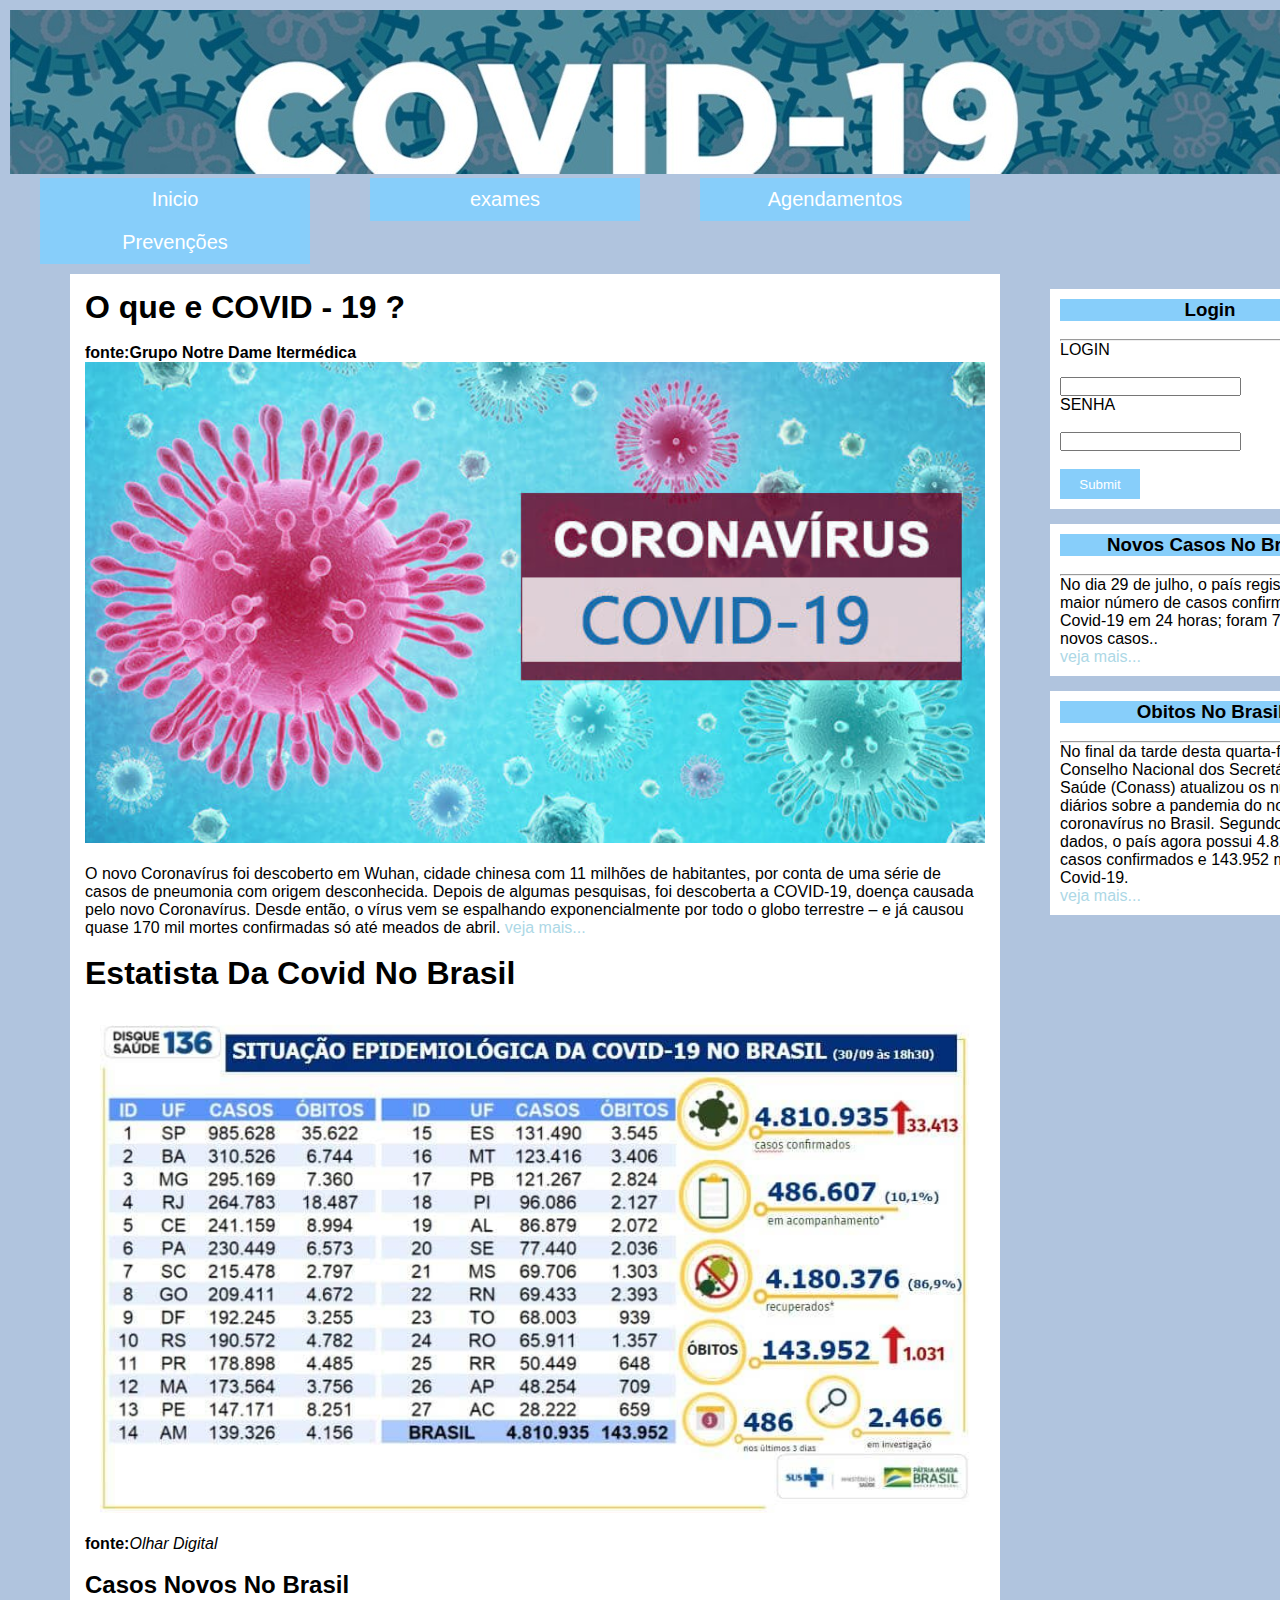
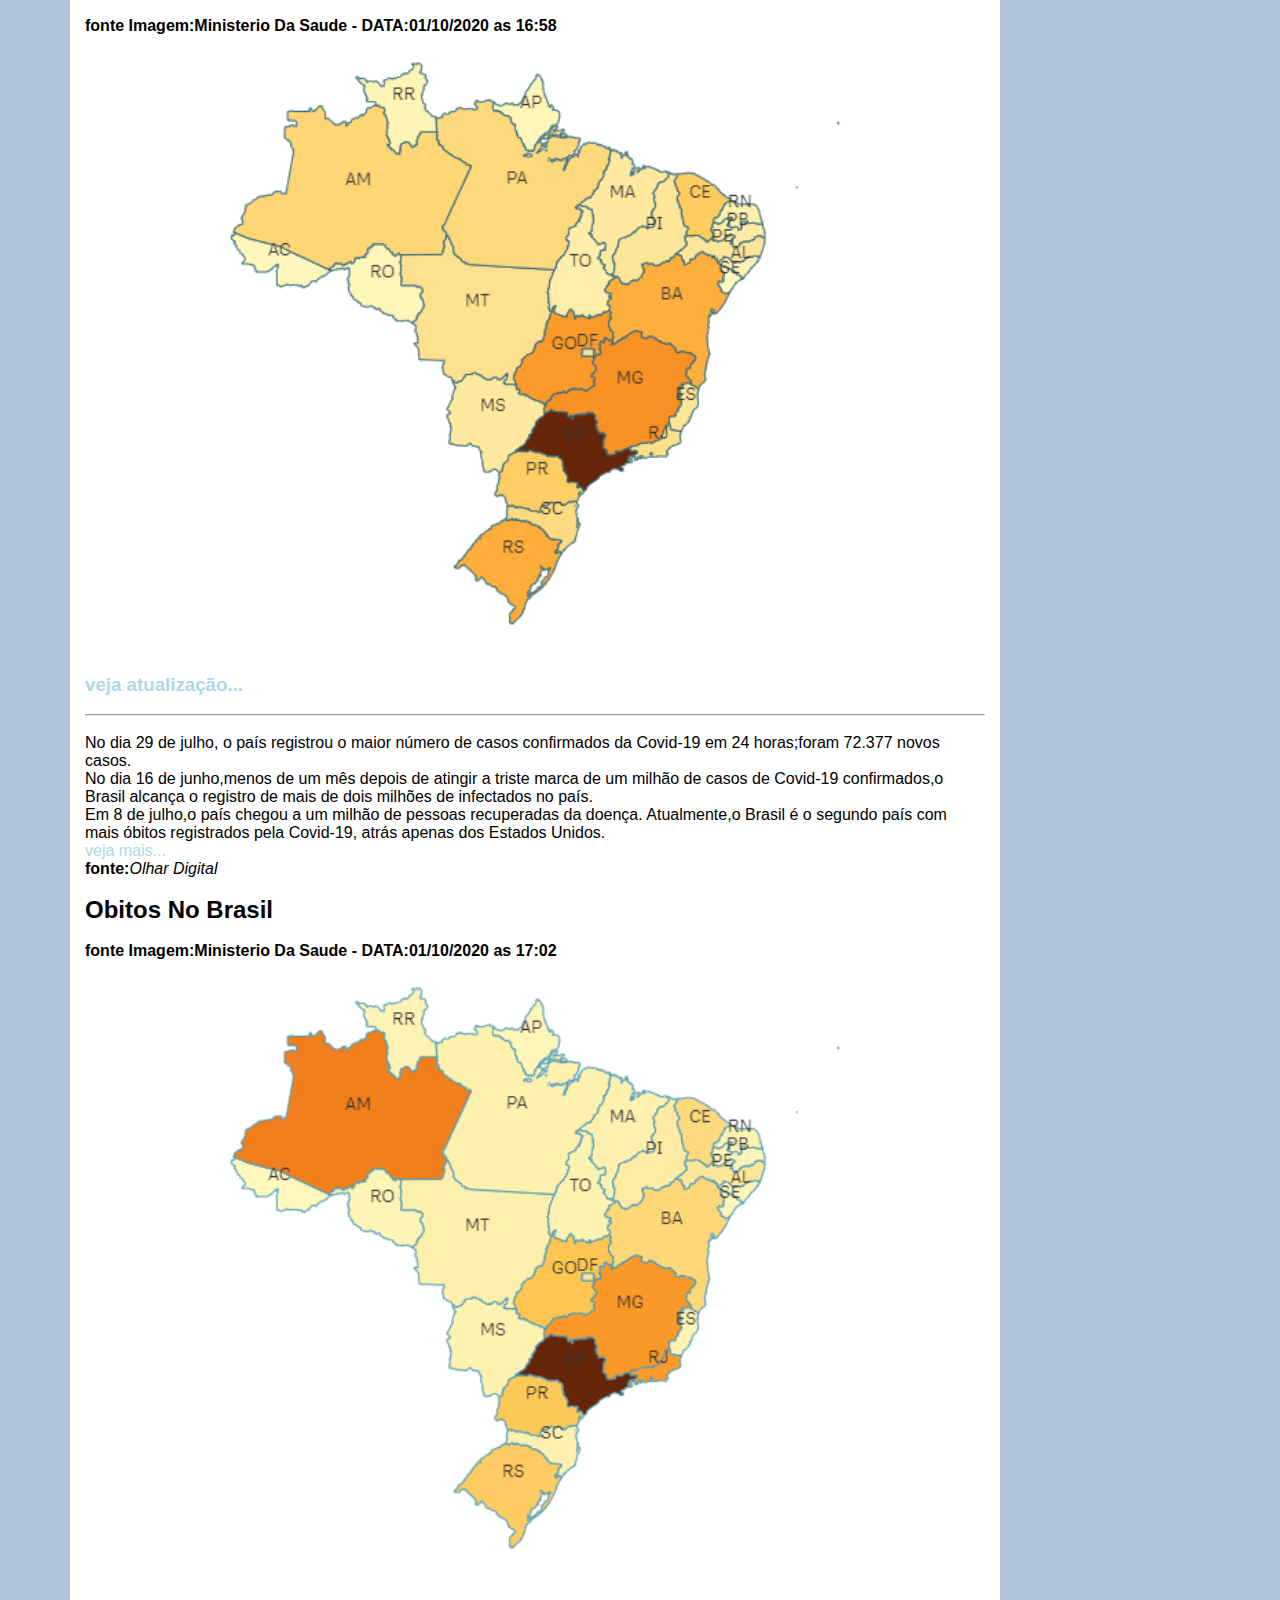
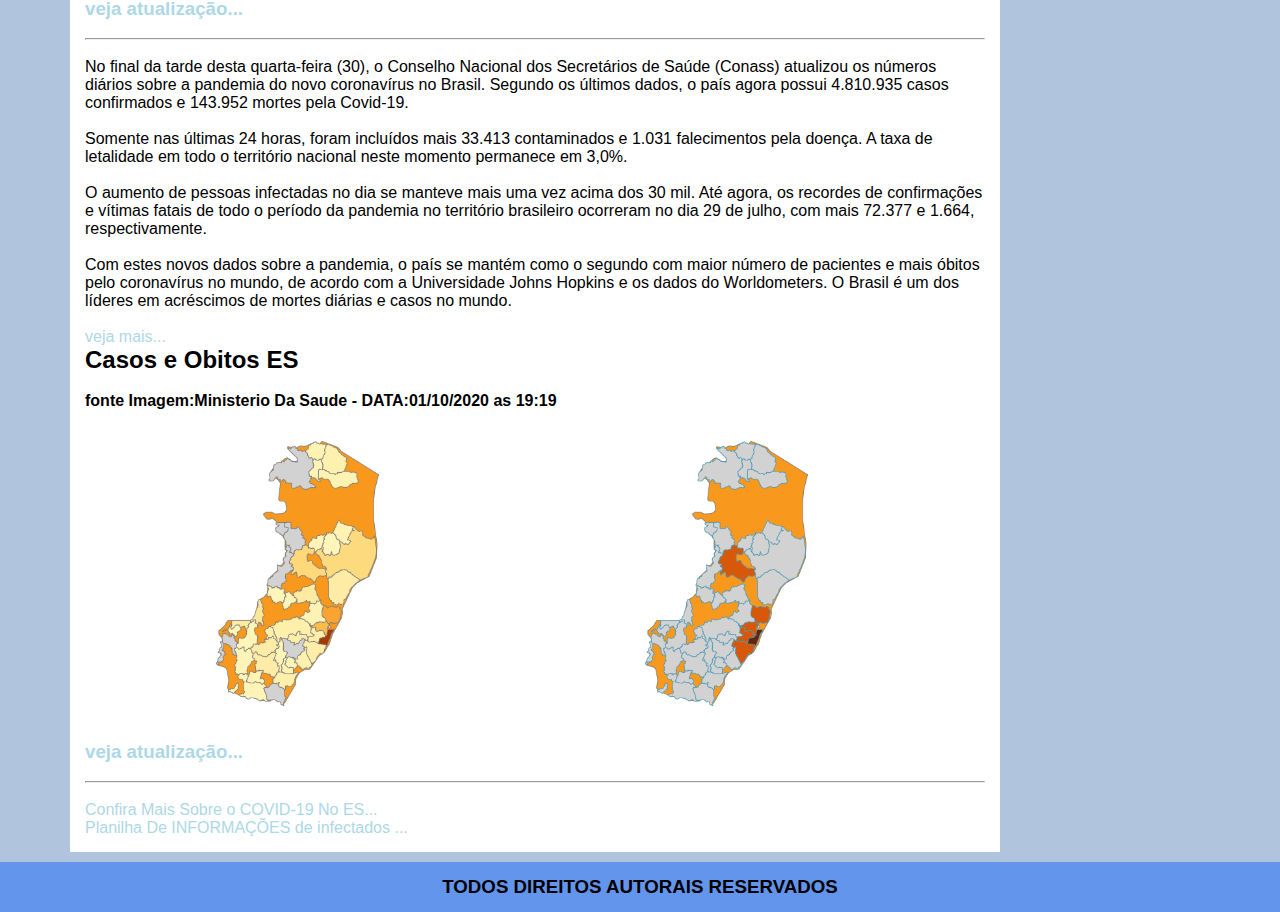
<file: index.html>
<!DOCTYPE html>
<html lang="pt-br">
<head>
    <meta charset="UTF-8">
    <link rel="stylesheet" href="css/estilo.css">
    <meta name="viewport" content="width=device-width, initial-scale=1.0">
    <title>Covid - 19</title>
</head>
<body>
    
    <div id="cabecalho">
    
        <div id="banner">
            <img src="img/banner.jpg">
        </div>
    
        <div id="menu">
            <a class="link-menu" href="">Inicio</a>
            <a class="link-menu" href="exames.html">exames</a>
            <a class="link-menu" href="agendamento.html">Agendamentos</a>
            <a class="link-menu" href="prevencoes.html">Prevenções</a>

        </div>
    
    </div>
    
    <div id="principal">
        <div id="postagem">

            <!-- AREA DE POSTAGEM -->
            <h1>O que e COVID - 19 ?</h1><br>
                <h4><strong>fonte:</strong>Grupo Notre Dame Itermédica</h4>
                <img width="900px" src="img/covit_19.jpg"><br><br>
                <p>O novo Coronavírus foi descoberto em Wuhan, cidade chinesa com 11 milhões de habitantes,
                    por conta de uma série de casos de pneumonia com origem desconhecida. Depois de algumas pesquisas,
                    foi descoberta a COVID-19, doença causada pelo novo Coronavírus.
                    Desde então, o vírus vem se espalhando exponencialmente por
                    todo o globo terrestre – e já causou quase 170 mil mortes confirmadas só até meados de abril.
                    <a class="link-lateral" href="https://www.gndi.com.br/saude/blog-da-saude/como-surgiu-o-coronavirus#:~:text=O%20novo%20Coronav%C3%ADrus%20foi%20descoberto,doen%C3%A7a%20causada%20pelo%20novo%20Coronav%C3%ADrus.">
                    veja mais...</a></p><br>


            <h1>Estatista Da Covid No Brasil</h1><br>
                <img width="900px" src="img/casos-obitos.jpg"><br><br>
                <p><strong>fonte:</strong><i>Olhar Digital</i></p><br>
                    
                
                <h2>Casos Novos No Brasil</h2><br>
                    <h4><strong>fonte Imagem:</strong>Ministerio Da Saude - DATA:01/10/2020 as 16:58</h4>
                    <img width="900px" src="img/casos-novos.png"><br><br>
                    <a class="link-lateral" href="https://susanalitico.saude.gov.br/extensions/covid-19_html/covid-19_html.html"><h3>veja atualização...</h3></a><br><hr><br>
                    
                    <p> No dia 29 de julho, o país registrou o maior número de casos confirmados da Covid-19 em 24 horas;foram 72.377 novos casos.</p>
                    <p>No dia 16 de junho,menos de um mês depois de atingir a triste marca de um milhão de casos de Covid-19 confirmados,o Brasil alcança o registro de mais de dois milhões de infectados no país. </p> 
                    <p>Em 8 de julho,o país chegou a um milhão de pessoas recuperadas da doença. Atualmente,o Brasil é o segundo país com mais óbitos registrados pela Covid-19, atrás apenas dos Estados Unidos.</p>
           
                    <a class="link-lateral" href="https://olhardigital.com.br/coronavirus/noticia/covid-19-brasil-tem-863-mortes-nas-ultimas-24h-total-ultrapassa-142-mil/98089">veja mais...</a><br>
                    <p><strong>fonte:</strong><i>Olhar Digital</i></p><br>
            
                <h2>Obitos No Brasil</h2><br>
                    <h4><strong>fonte Imagem:</strong>Ministerio Da Saude - DATA:01/10/2020 as 17:02</h4>
                    <img width="900px" src="img/novos-obitos.png"><br><br>
                    <a class="link-lateral" href="https://susanalitico.saude.gov.br/extensions/covid-19_html/covid-19_html.html"><h3>veja atualização...</h3></a><br><hr><br>
                    
                    <p>No final da tarde desta quarta-feira (30), o Conselho Nacional dos Secretários de Saúde (Conass) atualizou os números diários sobre a pandemia do novo coronavírus no Brasil. Segundo os últimos dados, o país agora possui 4.810.935 casos confirmados e 143.952 mortes pela Covid-19.</p><br>
                    <p>Somente nas últimas 24 horas, foram incluídos mais 33.413 contaminados e 1.031 falecimentos pela doença. A taxa de letalidade em todo o território nacional neste momento permanece em 3,0%.</p><br>
                    <p>O aumento de pessoas infectadas no dia se manteve mais uma vez acima dos 30 mil. Até agora, os recordes de confirmações e vítimas fatais de todo o período da pandemia no território brasileiro ocorreram no dia 29 de julho, com mais 72.377 e 1.664, respectivamente.</p><br>
                    <p>Com estes novos dados sobre a pandemia, o país se mantém como o segundo com maior número de pacientes e mais óbitos pelo coronavírus no mundo, de acordo com a Universidade Johns Hopkins e os dados do Worldometers. O Brasil é um dos líderes em acréscimos de mortes diárias e casos no mundo.</p><br>
                    
                    <a class="link-lateral" href="https://www.tudocelular.com/tech/noticias/n154352/coronavirus-brasil-mundo-relatorio-covid-19.html">
                    veja mais...</a>

                <h2>Casos e Obitos ES</h2><br>
                    <h4><strong>fonte Imagem:</strong>Ministerio Da Saude - DATA:01/10/2020 as 19:19</h4><br>
                    <img width="425px" src="img/casos-es.png">
                    <img width="425px" src="img/obitos-es.png"><br><br>
               
                    <a class="link-lateral" href="https://susanalitico.saude.gov.br/extensions/covid-19_html/covid-19_html.html"><h3>veja atualização...</h3></a><br><hr><br>

                    <a class="link-lateral" href="https://www.agazeta.com.br/es/cotidiano/es-supera-os-2-mil-obitos-por-covid-19-com-mais-mortes-entre-negros-0720">
                    Confira Mais Sobre o COVID-19 No ES...</a><br>

                    <a class="link-lateral" href="https://bi.static.es.gov.br/covid19/MICRODADOS.csv"> Planilha De INFORMAÇÕES de infectados ...</a>

        </div>
        
        <!-- AREA DE INFORMAÇÕES LATERAIS -->
        
        <div id="lateral">
        
            <h3 class="cabecalho-lateral">Login</h3><br><hr>
                <label > LOGIN</label><br><br>
                <input type="text"><br>
                <label > SENHA</label><br><br>
                <input type="text"><br><br>
                <input class="enviar" type="submit">
                
        
        </div>

        <div id="lateral">
             
                <h3 class="cabecalho-lateral">Novos Casos No Brasil</h3><br><hr>
                    <p>No dia 29 de julho, o país registrou o maior número de casos confirmados da Covid-19 em 24 horas;
                    foram 72.377 novos casos..</p>
                    <a class="link-lateral" href="https://olhardigital.com.br/coronavirus/noticia/covid-19-brasil-tem-863-mortes-nas-ultimas-24h-total-ultrapassa-142-mil/98089">
                    veja mais...</a>

        </div>

        <div id="lateral">

                <h3 class="cabecalho-lateral">Obitos No Brasil</h3><br><hr>
                    <p>No final da tarde desta quarta-feira (30), o Conselho Nacional dos Secretários de Saúde (Conass) atualizou os números diários sobre a pandemia do novo coronavírus no Brasil.
                    Segundo os últimos dados, o país agora possui 4.810.935 casos confirmados e 143.952 mortes pela Covid-19.</p>
                    <a class="link-lateral" href="https://www.tudocelular.com/tech/noticias/n154352/coronavirus-brasil-mundo-relatorio-covid-19.html">
                    veja mais...</a>

        </div>

    </div>
    <!-- RODAPE COM OS DIREITOS AUTORAIS -->
    <div id="rodape">
        <h3>TODOS DIREITOS AUTORAIS RESERVADOS</h3>
    </div>
    
</body>
</html>
</file>
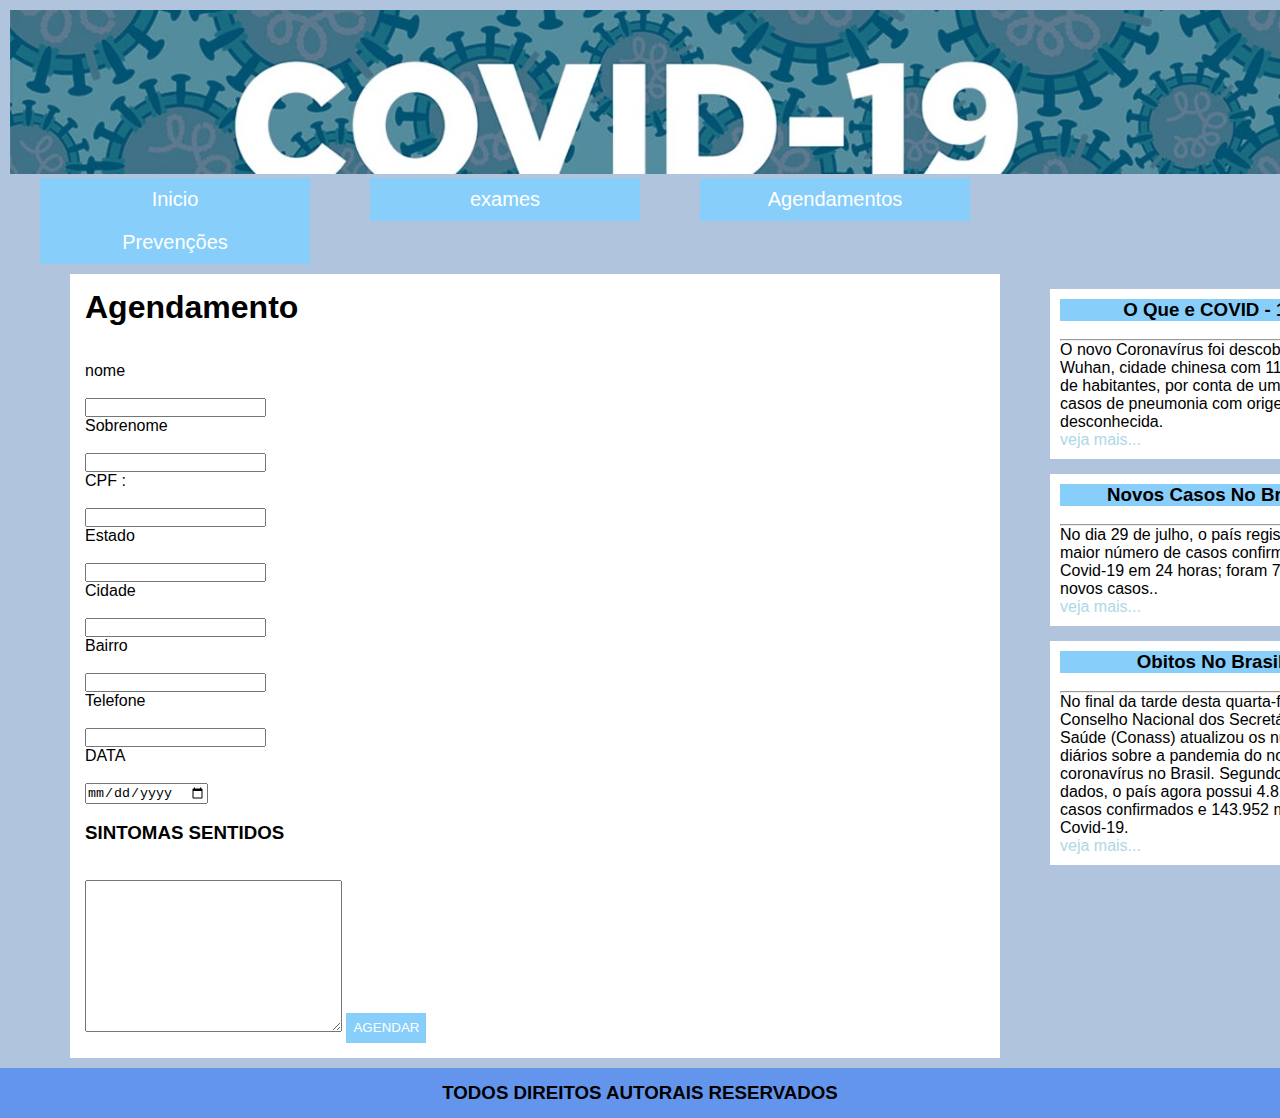
<file: agendamento.html>
<!DOCTYPE html>
<html lang="pt-br">
<head>
    <meta charset="UTF-8">
    <link rel="stylesheet" href="css/estilo.css">
    <meta name="viewport" content="width=device-width, initial-scale=1.0">
    <title>Covid - 19</title>
</head>
<body>

    <div id="cabecalho">
        <div id="banner">
            <img src="img/banner.jpg">
        </div>
    
        <div id="menu">

            <a class="link-menu" href="">Inicio</a>
            <a class="link-menu" href="exames.html">exames</a>
            <a class="link-menu" href="agendamento.html">Agendamentos</a>
            <a class="link-menu" href="prevencoes.html">Prevenções</a>    
        </div>
    </div>
    
    <div id="principal">
        <div id="postagem">
            <h1>Agendamento</h1><br><br>
            
            <label>nome</label><br><br>
            <input type="text"><br>
            
            <label>Sobrenome</label><br><br>
            <input type="text"><br>
            
            <label>CPF :</label><br><br>
            <input type="number"><br>
            
            <label>Estado</label><br><br>
            <input type="text"><br>
            
            <label>Cidade</label><br><br>
            <input type="text"><br>
            
            <label>Bairro</label><br><br>
            <input type="text"><br>

            
            <label>Telefone</label><br><br>
            <input type="number"><br>
            
            <label>DATA</label><br><br>
            <input type="date"><br><br>
            

            <h3>SINTOMAS SENTIDOS</h3><br><br>
            <textarea name="" id="" cols="30" rows="10"></textarea>
            
            <button class="enviar">AGENDAR</button>
        </div>
        <div id="lateral">

            <h3 class="cabecalho-lateral">O Que e COVID - 19</h3><br><hr>
                <p>O novo Coronavírus foi descoberto em Wuhan, cidade chinesa com 11 milhões de habitantes,
                por conta de uma série de casos de pneumonia com origem desconhecida.</p>
                <a class="link-lateral" href="https://www.gndi.com.br/saude/blog-da-saude/como-surgiu-o-coronavirus#:~:text=O%20novo%20Coronav%C3%ADrus%20foi%20descoberto,doen%C3%A7a%20causada%20pelo%20novo%20Coronav%C3%ADrus.">
                veja mais...</a>
        </div>

        <div id="lateral">

            <h3 class="cabecalho-lateral">Novos Casos No Brasil</h3><br><hr>
                <p>No dia 29 de julho, o país registrou o maior número de casos confirmados da Covid-19 em 24 horas;
                foram 72.377 novos casos..</p>
                <a class="link-lateral" href="https://olhardigital.com.br/coronavirus/noticia/covid-19-brasil-tem-863-mortes-nas-ultimas-24h-total-ultrapassa-142-mil/98089">
                veja mais...</a>

        </div>

        <div id="lateral">

            <h3 class="cabecalho-lateral">Obitos No Brasil</h3><br><hr>
                <p>No final da tarde desta quarta-feira (30), o Conselho Nacional dos Secretários de Saúde (Conass) atualizou os números diários sobre a pandemia do novo coronavírus no Brasil.
                Segundo os últimos dados, o país agora possui 4.810.935 casos confirmados e 143.952 mortes pela Covid-19.</p>
                <a class="link-lateral" href="https://www.tudocelular.com/tech/noticias/n154352/coronavirus-brasil-mundo-relatorio-covid-19.html">
                veja mais...</a>

        </div>

    </div>

    <div id="rodape">
        <h3>TODOS DIREITOS AUTORAIS RESERVADOS</h3>
    </div>
    
</body>
</html>
</file>
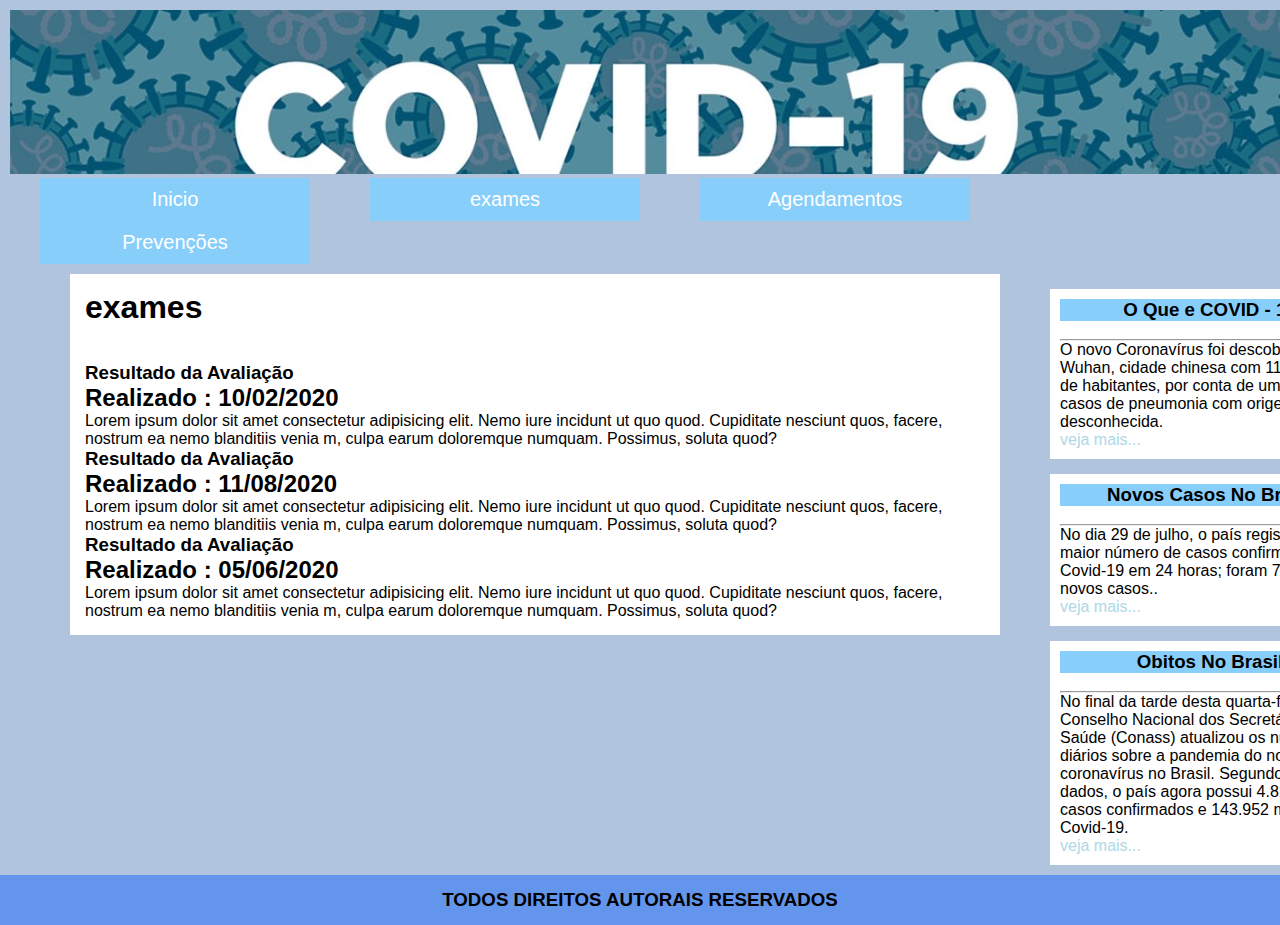
<file: exames.html>
<!DOCTYPE html>
<html lang="pt-br">
<head>
    <meta charset="UTF-8">
    <link rel="stylesheet" href="css/estilo.css">
    <meta name="viewport" content="width=device-width, initial-scale=1.0">
    <title>Covid - 19</title>
</head>
<body>

    <div id="cabecalho">
        <div id="banner">
            <img src="img/banner.jpg">
        </div>
    
        <div id="menu">

            <a class="link-menu" href="">Inicio</a>
            <a class="link-menu" href="exames.html">exames</a>
            <a class="link-menu" href="agendamento.html">Agendamentos</a>
            <a class="link-menu" href="prevencoes.html">Prevenções</a>    
        </div>
    </div>
    
    <div id="principal">
        <div id="postagem">
            <h1>exames</h1><br><br>
            
            <h3>Resultado da Avaliação</h3>
            <h2>Realizado : 10/02/2020</h2>
            <p>Lorem ipsum dolor sit amet consectetur adipisicing elit. Nemo iure incidunt ut quo quod. 
                Cupiditate nesciunt quos, facere, nostrum ea nemo blanditiis venia
                m, culpa earum doloremque numquam. Possimus, soluta quod?</p>

                <h3>Resultado da Avaliação</h3>
            <h2>Realizado : 11/08/2020</h2>
            <p>Lorem ipsum dolor sit amet consectetur adipisicing elit. Nemo iure incidunt ut quo quod. 
                Cupiditate nesciunt quos, facere, nostrum ea nemo blanditiis venia
                m, culpa earum doloremque numquam. Possimus, soluta quod?</p>

                <h3>Resultado da Avaliação</h3>
            <h2>Realizado : 05/06/2020</h2>
            <p>Lorem ipsum dolor sit amet consectetur adipisicing elit. Nemo iure incidunt ut quo quod. 
                Cupiditate nesciunt quos, facere, nostrum ea nemo blanditiis venia
                m, culpa earum doloremque numquam. Possimus, soluta quod?</p></div>
        <div id="lateral">

            <h3 class="cabecalho-lateral">O Que e COVID - 19</h3><br><hr>
                <p>O novo Coronavírus foi descoberto em Wuhan, cidade chinesa com 11 milhões de habitantes,
                por conta de uma série de casos de pneumonia com origem desconhecida.</p>
                <a class="link-lateral" href="https://www.gndi.com.br/saude/blog-da-saude/como-surgiu-o-coronavirus#:~:text=O%20novo%20Coronav%C3%ADrus%20foi%20descoberto,doen%C3%A7a%20causada%20pelo%20novo%20Coronav%C3%ADrus.">
                veja mais...</a>
        </div>

        <div id="lateral">

            <h3 class="cabecalho-lateral">Novos Casos No Brasil</h3><br><hr>
                <p>No dia 29 de julho, o país registrou o maior número de casos confirmados da Covid-19 em 24 horas;
                foram 72.377 novos casos..</p>
                <a class="link-lateral" href="https://olhardigital.com.br/coronavirus/noticia/covid-19-brasil-tem-863-mortes-nas-ultimas-24h-total-ultrapassa-142-mil/98089">
                veja mais...</a>

        </div>

        <div id="lateral">

            <h3 class="cabecalho-lateral">Obitos No Brasil</h3><br><hr>
                <p>No final da tarde desta quarta-feira (30), o Conselho Nacional dos Secretários de Saúde (Conass) atualizou os números diários sobre a pandemia do novo coronavírus no Brasil.
                Segundo os últimos dados, o país agora possui 4.810.935 casos confirmados e 143.952 mortes pela Covid-19.</p>
                <a class="link-lateral" href="https://www.tudocelular.com/tech/noticias/n154352/coronavirus-brasil-mundo-relatorio-covid-19.html">
                veja mais...</a>

        </div>

    </div>

    <div id="rodape">
        <h3>TODOS DIREITOS AUTORAIS RESERVADOS</h3>
    </div>
    
</body>
</html>
</file>
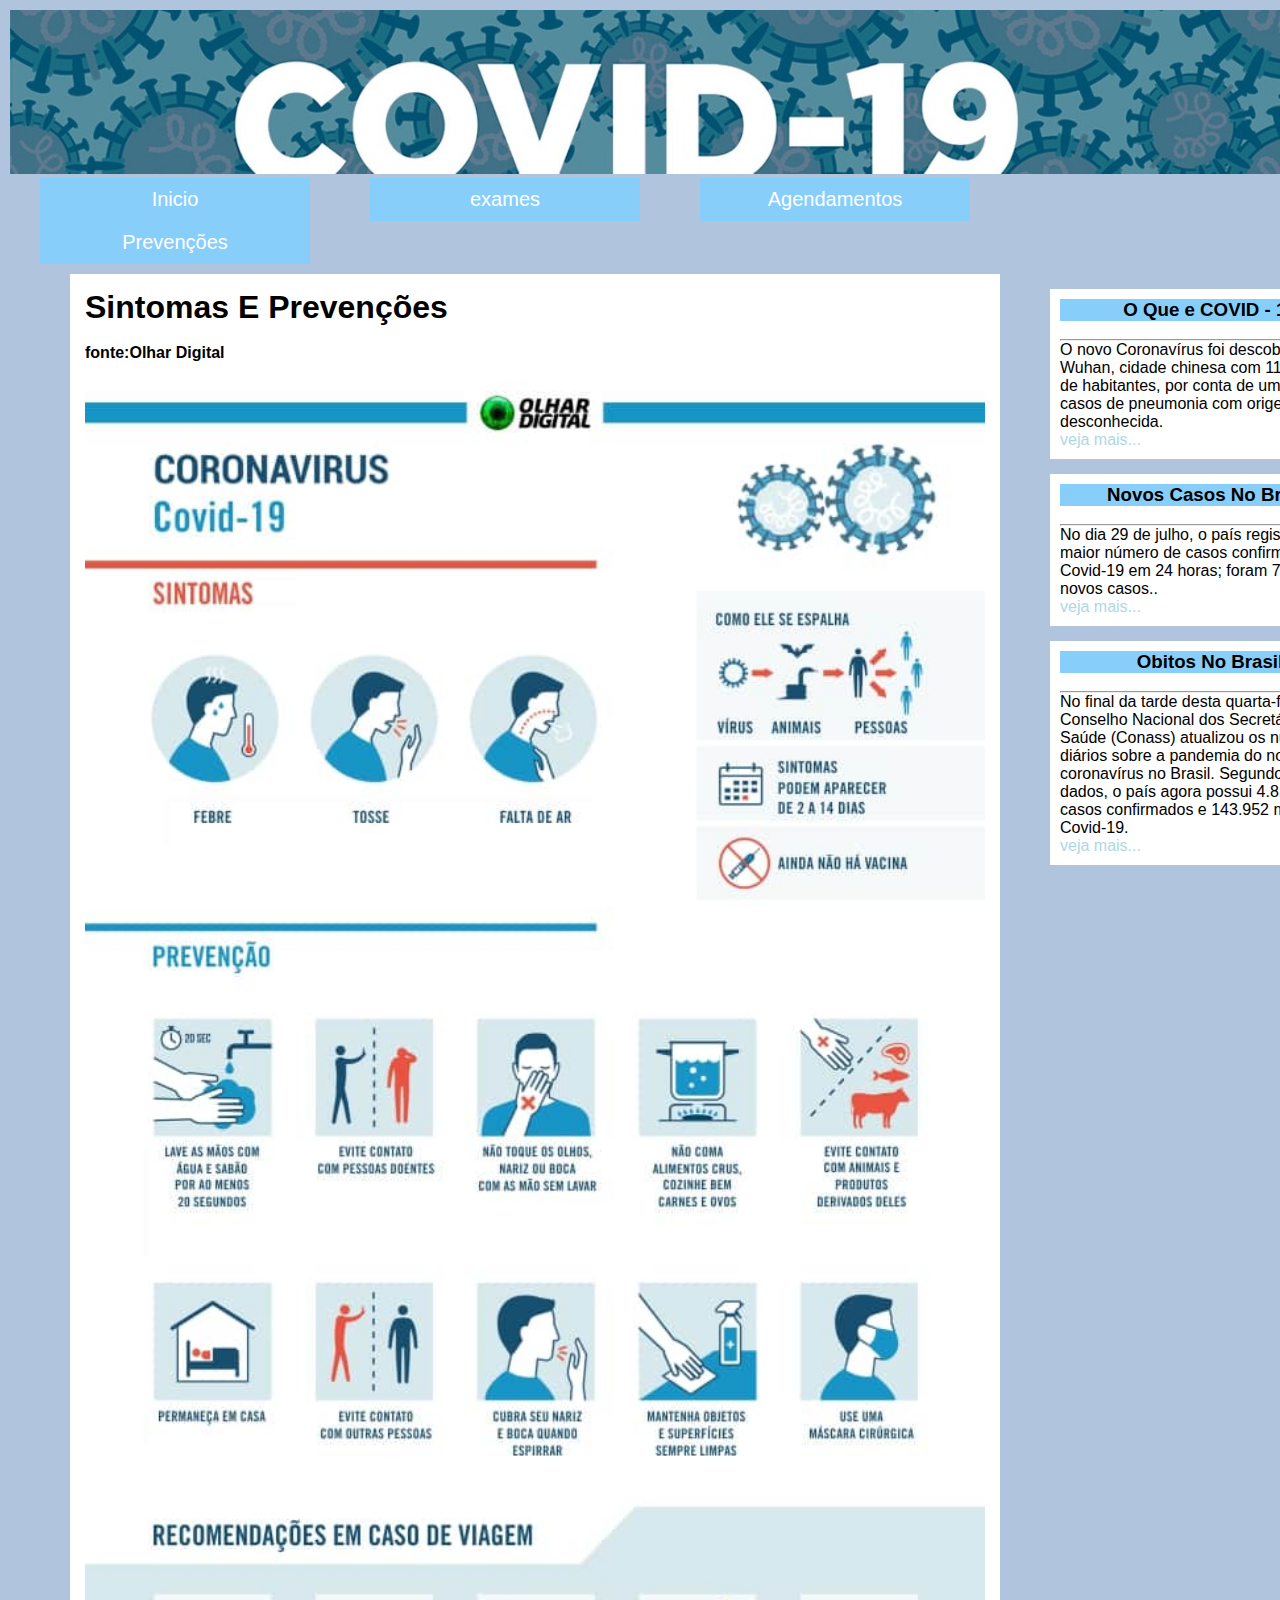
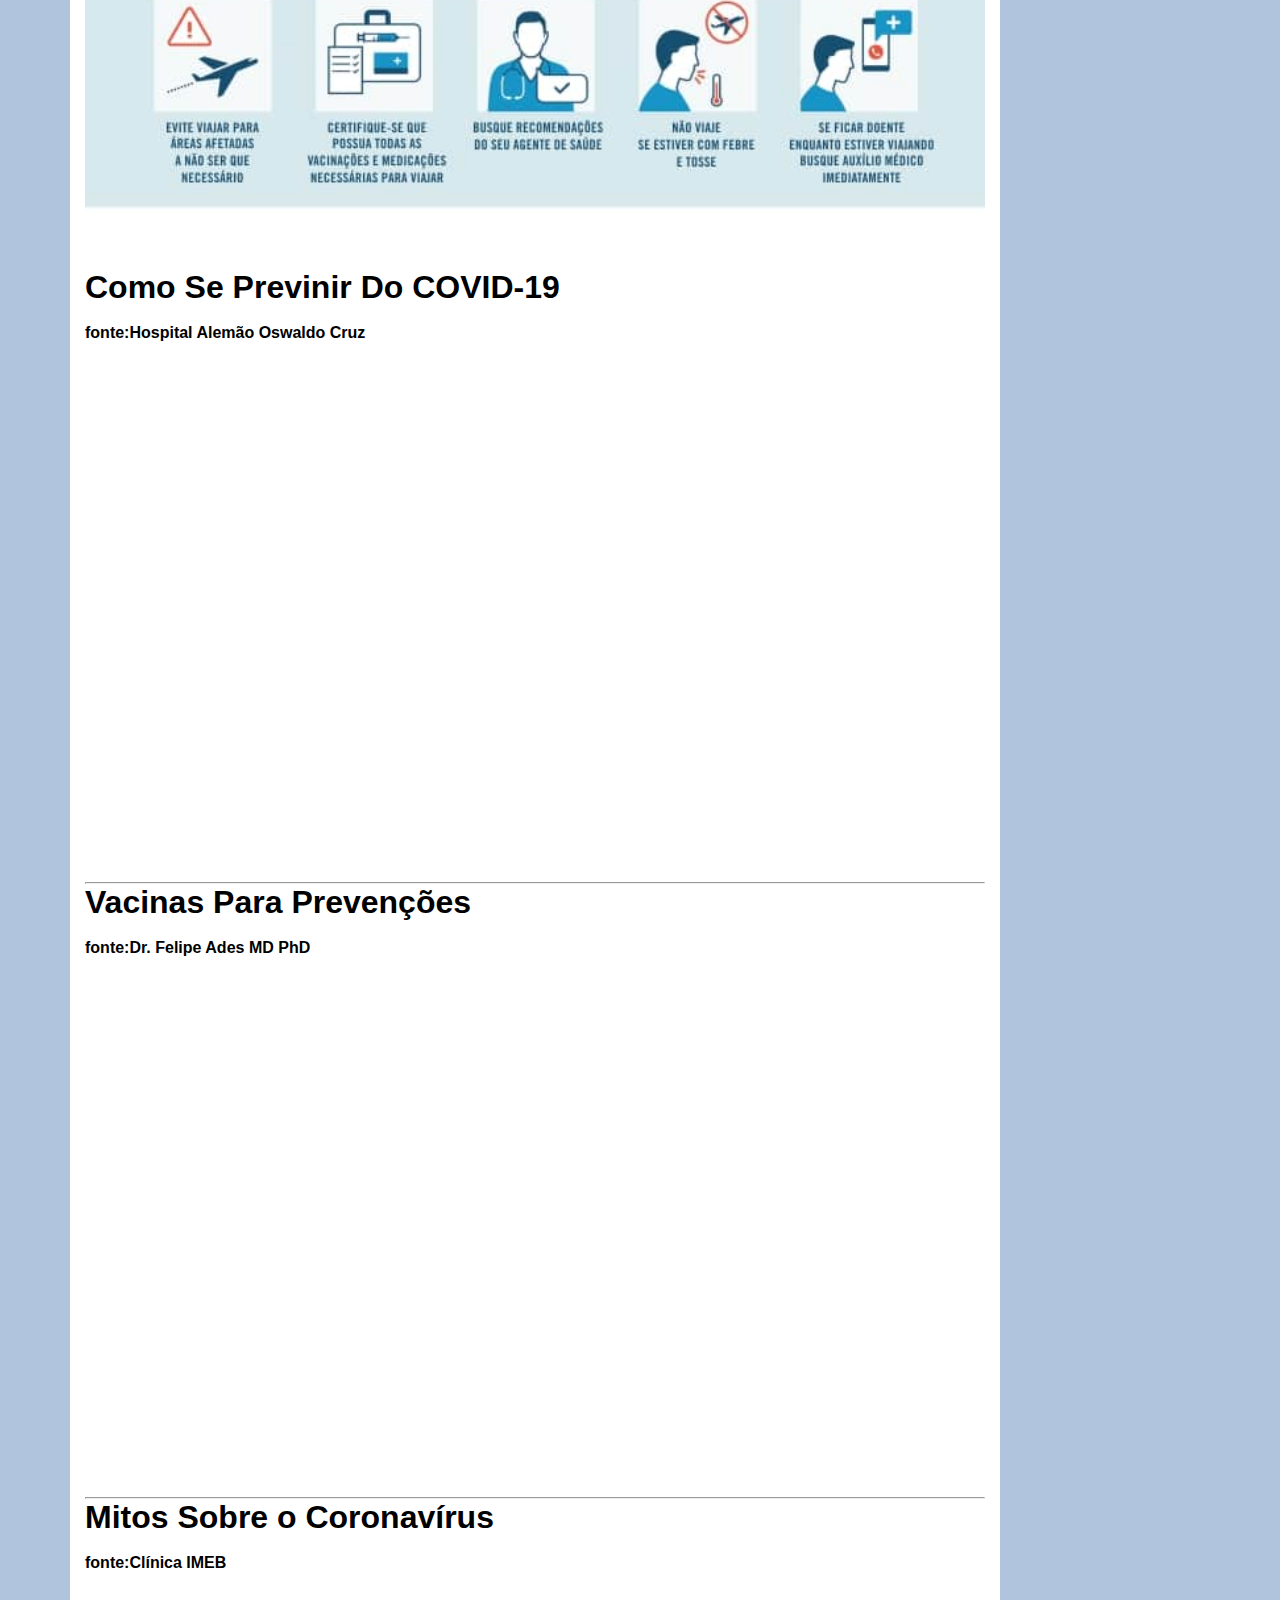
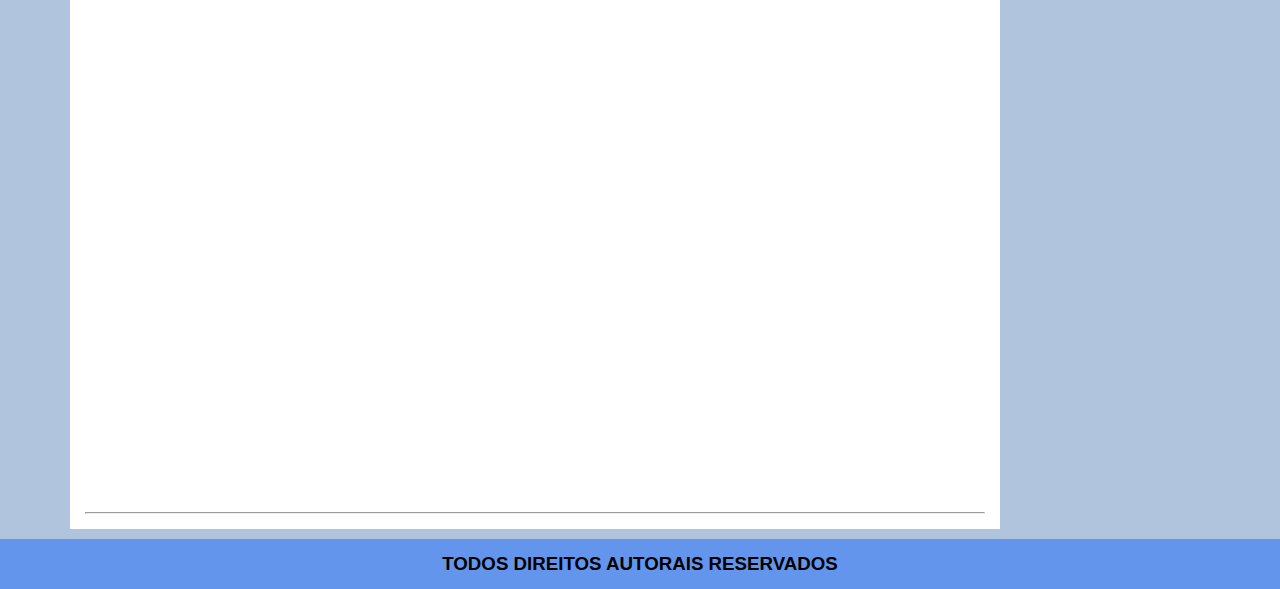
<file: prevencoes.html>
<!DOCTYPE html>
<html lang="pt-br">
<head>
    <meta charset="UTF-8">
    <link rel="stylesheet" href="css/estilo.css">
    <meta name="viewport" content="width=device-width, initial-scale=1.0">
    <title>Covid - 19</title>
</head>
<body>

    <div id="cabecalho">
        <div id="banner">
            <img src="img/banner.jpg">
        </div>
    
        <div id="menu">
            <a class="link-menu" href="">Inicio</a>
            <a class="link-menu" href="exames.html">exames</a>
            <a class="link-menu" href="agendamento.html">Agendamentos</a>
            <a class="link-menu" href="prevencoes.html">Prevenções</a>
        </div>
    </div>
    
    <div id="principal">
        <div id="postagem">
        
            <h1>Sintomas E Prevenções</h1><br>
                <h4><strong>fonte:</strong>Olhar Digital</h4><br>
                <img width="900" src="img/sin-preven.jpg"><br><br>

            <h1>Como Se Previnir Do COVID-19</h1><br>
                <h4><strong>fonte:</strong>Hospital Alemão Oswaldo Cruz</h4><br>
            
                <iframe 
                width="900" 
                height="500" 
                src="https://www.youtube.com/embed/0bouXxKuQJg" 
                frameborder="0" 
                allow="accelerometer; autoplay; clipboard-write; encrypted-media; gyroscope; picture-in-picture" allowfullscreen>
                </iframe><br><br><hr>
            
            <h1>Vacinas Para Prevenções</h1><br>
            
                <h4><strong>fonte:</strong>Dr. Felipe Ades MD PhD</h4><br>

                <iframe 
                    width="900" 
                    height="500" 
                    src="https://www.youtube.com/embed/s0iLJgZwMxQ" 
                    frameborder="0" 
                    allow="accelerometer; autoplay; clipboard-write; encrypted-media; gyroscope; picture-in-picture" allowfullscreen>
                </iframe><br><br><hr>

            <h1>Mitos Sobre o Coronavírus</h1><br>
                <h4><strong>fonte:</strong>Clínica IMEB</h4><br>


                <iframe 
                    width="900" 
                    height="500" 
                    src="https://www.youtube.com/embed/30fX2NECdLE" 
                    frameborder="0" 
                    allow="accelerometer; autoplay; clipboard-write; encrypted-media; gyroscope; picture-in-picture" allowfullscreen>
                </iframe><br><br><hr>

        </div>

        <div id="lateral">

            <h3 class="cabecalho-lateral">O Que e COVID - 19</h3><br><hr>
                <p>O novo Coronavírus foi descoberto em Wuhan, cidade chinesa com 11 milhões de habitantes,
                por conta de uma série de casos de pneumonia com origem desconhecida.</p>
                <a class="link-lateral" href="https://www.gndi.com.br/saude/blog-da-saude/como-surgiu-o-coronavirus#:~:text=O%20novo%20Coronav%C3%ADrus%20foi%20descoberto,doen%C3%A7a%20causada%20pelo%20novo%20Coronav%C3%ADrus.">
                veja mais...</a>
        </div>

        <div id="lateral">

            <h3 class="cabecalho-lateral">Novos Casos No Brasil</h3><br><hr>
                <p>No dia 29 de julho, o país registrou o maior número de casos confirmados da Covid-19 em 24 horas;
                foram 72.377 novos casos..</p>
                <a class="link-lateral" href="https://olhardigital.com.br/coronavirus/noticia/covid-19-brasil-tem-863-mortes-nas-ultimas-24h-total-ultrapassa-142-mil/98089">
                veja mais...</a>

        </div>

        <div id="lateral">

            <h3 class="cabecalho-lateral">Obitos No Brasil</h3><br><hr>
                <p>No final da tarde desta quarta-feira (30), o Conselho Nacional dos Secretários de Saúde (Conass) atualizou os números diários sobre a pandemia do novo coronavírus no Brasil.
                Segundo os últimos dados, o país agora possui 4.810.935 casos confirmados e 143.952 mortes pela Covid-19.</p>
                <a class="link-lateral" href="https://www.tudocelular.com/tech/noticias/n154352/coronavirus-brasil-mundo-relatorio-covid-19.html">
                veja mais...</a>

        </div>

    </div>

    <div id="rodape">
        <h3>TODOS DIREITOS AUTORAIS RESERVADOS</h3>
    </div>
    
</body>
</html>
</file>
<file: css/estilo.css>
*{
	padding:0px;
	margin:0px;
}
body{
	font-size:1em;
	font-family:"trebuchet MS", helvetica, sans-serif;
	background:lightsteelblue;
}
#cabecalho{

    padding:10px;
    text-align:center;
}
#principal{
    width: 1300px;
    margin: 10px 70px;
    float: left;
    background:lightsteelblue;
}
#postagem{
    background-color: white;
    width:900px;
    padding:15px;
    float: left;
}
#lateral{
    width: 300px;
    margin-top: 15px;
    background-color: white;
    padding:10px;
    float:right;
}
#rodape{
    width:100%;
    background-color: cornflowerblue;
    text-align: center;
    line-height: 50px;
    height:50px;
    clear: both;

}
.cabecalho-lateral{
    width:100%;
    background-color: lightskyblue;
    text-align: center;
}

.link-menu{
    background-color: lightskyblue;
    float: left;
    color:white;
    text-decoration:none;
    margin:0px 30px;
    padding: 10px;
    font-size: 20px;
    display: block;
    width:250px;
}
.link-lateral{
    text-decoration: none;
    color: lightblue;
}
a:hover{
    background-color:lightblue;
    color: white;
    font-size: 20px;
}
.enviar{
    float: center;
    background-color: lightskyblue;
    text-decoration: none;
    border: white;
    height:30px;
    width: 80px;
    color: white;
    margin-right: 16px;
}
</file>
